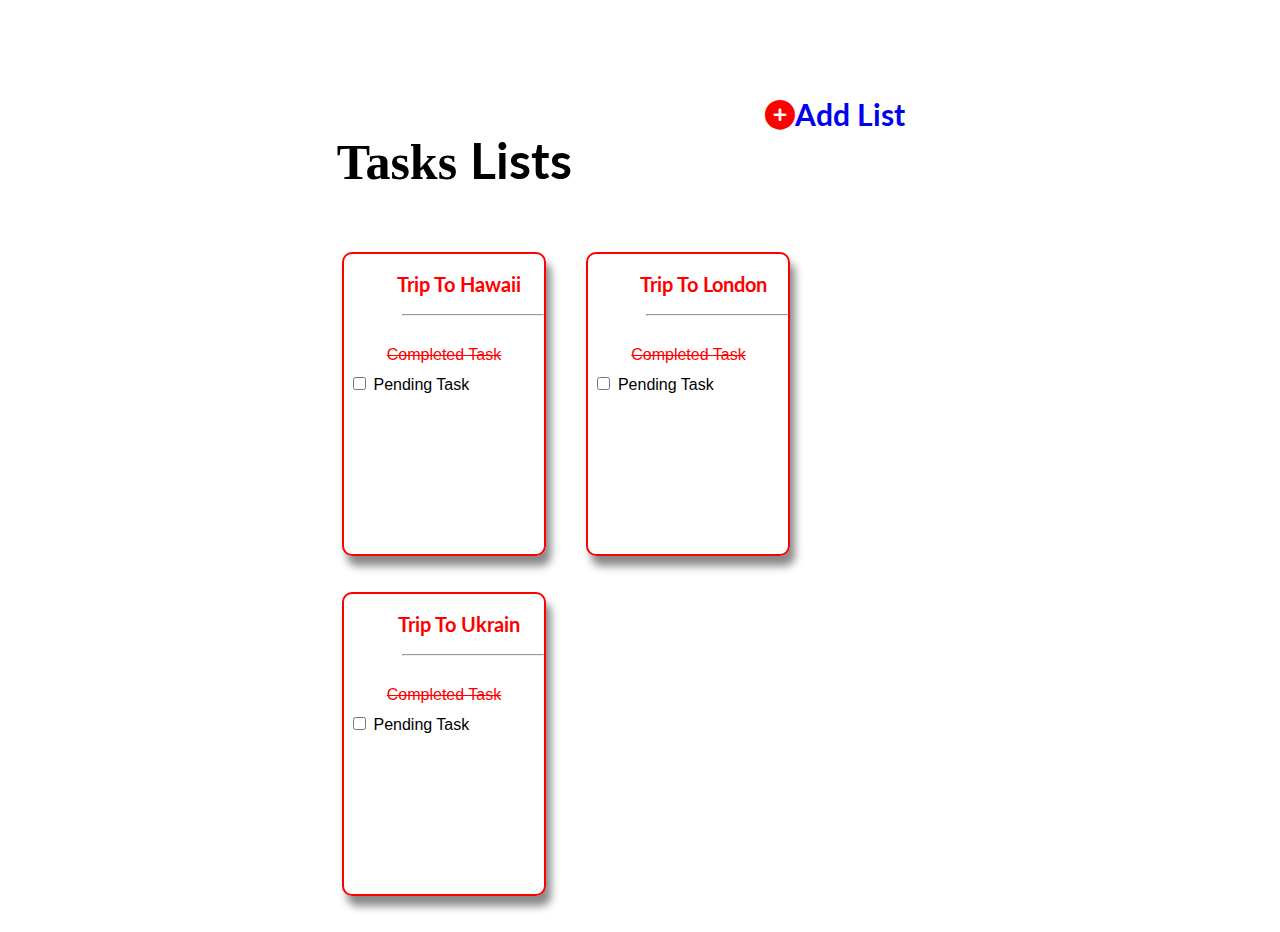
<file: index.html>
<!DOCTYPE html>
<html lang="en">

<head>
    <meta charset="UTF-8">
    <meta http-equiv="X-UA-Compatible" content="IE=edge">
    <meta name="viewport" content="width=device-width, initial-scale=1.0">
    <title>Todo App UI Web</title>
    <link rel="stylesheet" href="index.css">
    <link rel="stylesheet" href="https://cdnjs.cloudflare.com/ajax/libs/font-awesome/6.0.0/css/all.min.css"
        integrity="sha512-9usAa10IRO0HhonpyAIVpjrylPvoDwiPUiKdWk5t3PyolY1cOd4DSE0Ga+ri4AuTroPR5aQvXU9xC6qOPnzFeg=="
        crossorigin="anonymous" referrerpolicy="no-referrer" />
    <link rel="preconnect" href="https://fonts.googleapis.com">
    <link rel="preconnect" href="https://fonts.gstatic.com" crossorigin>
    <link href="https://fonts.googleapis.com/css2?family=Lato:wght@100&display=swap" rel="stylesheet">
</head>

<body>
    <section class="all">
        <div class="navbar">
            <div class="tasklist">
                <h1>Tasks <span>Lists</span> </h1>
            </div>
            <div class="addlist">
                <a href="index3.html"><i class="fa-solid fa-circle-plus icon"> </i><span id="addlist">Add List</span> </a>
            </div>

        </div>
        <section class="container">

            <div class="box box1">
                <br>
                <div class="trip">
                    <a href="index2.html"> Trip To Hawaii
                    </a>
                </div><br>
                <hr class="horizontal1">
                <div class="taskcheck">
                    <div class="complete">
                        Completed Task
                    </div>
                    <form action="" class="form">
                        <input type="checkbox" name="pending task" id="pending task">
                        <label for="pending task">
                            Pending Task
                        </label>
                    </form>
                </div>
                
            </div>
            <div class="box box2">
                <br>
                <div class="trip">
                    Trip To London
                </div><br>
                <hr class="horizontal1">
                <div class="taskcheck">
                    <div class="complete">
                        Completed Task
                    </div>
                    <form action="" class="form">
                        <input type="checkbox" name="pending task" id="pending task">
                        <label for="pending task">
                            Pending Task
                        </label>
                    </form>
                </div>
            </div>
            <div class="box box3">
                <br>
                <div class="trip">
                    Trip To Ukrain
                </div><br>
                <hr class="horizontal1">
                <div class="taskcheck">
                    <div class="complete">
                        Completed Task
                    </div>
                    <form action="" class="form">
                        <input type="checkbox" name="pending task" id="pending task">
                        <label for="pending task">
                            Pending Task
                        </label>
                    </form>
                </div>
            </div>
        </section>
    </section>
</body>

</html>
</file>
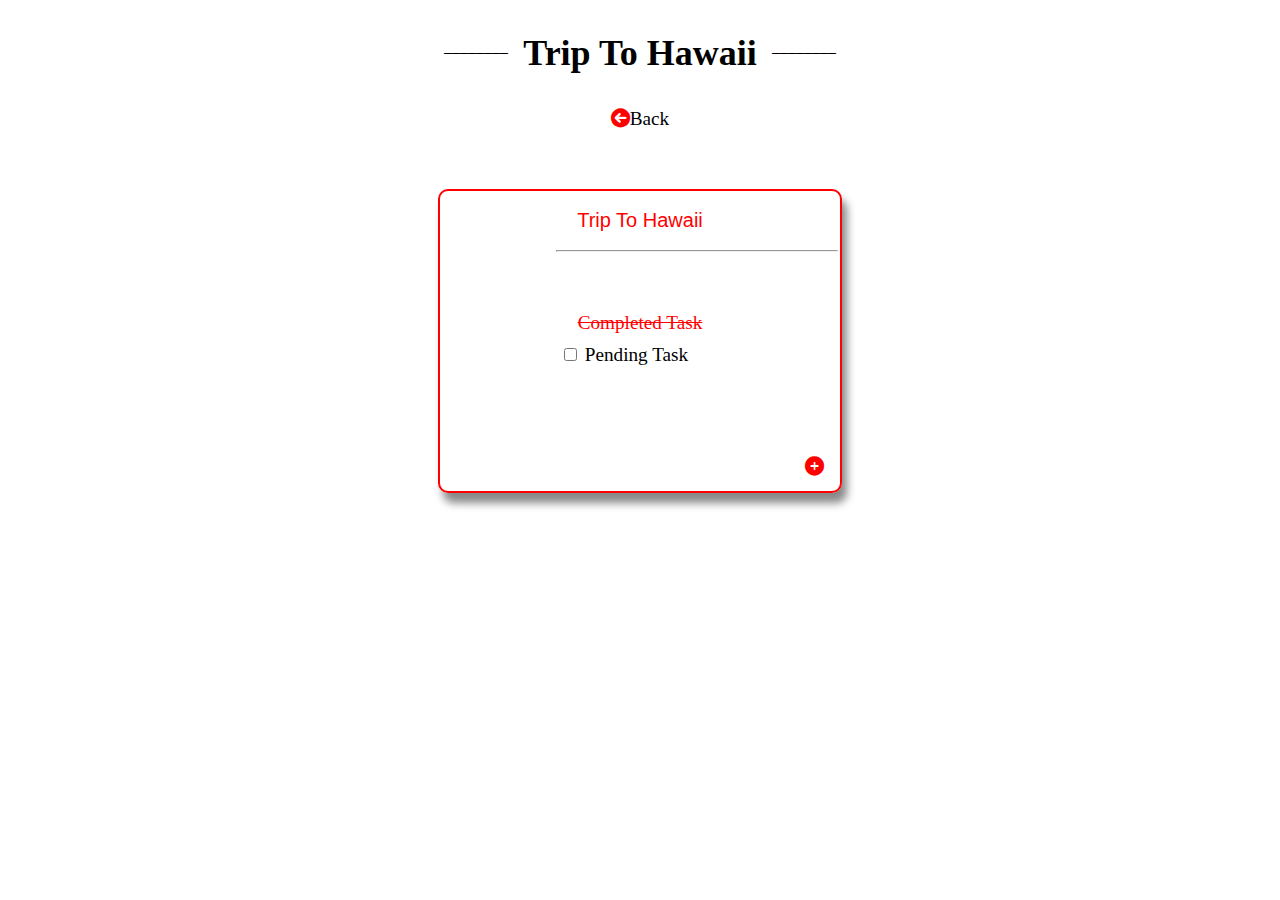
<file: index2.html>
<!DOCTYPE html>
<html lang="en">

<head>
    <meta charset="UTF-8">
    <meta http-equiv="X-UA-Compatible" content="IE=edge">
    <meta name="viewport" content="width=device-width, initial-scale=1.0">
    <title>Trip To Hawaii</title>
    <link rel="stylesheet" href="index2.css">
    <link rel="stylesheet" href="https://cdnjs.cloudflare.com/ajax/libs/font-awesome/6.0.0/css/all.min.css"
        integrity="sha512-9usAa10IRO0HhonpyAIVpjrylPvoDwiPUiKdWk5t3PyolY1cOd4DSE0Ga+ri4AuTroPR5aQvXU9xC6qOPnzFeg=="
        crossorigin="anonymous" referrerpolicy="no-referrer" />
</head>

<body>
    <!-- This is Heading -->
    <section class="all">
        <section class="head">
            <div class="sidelines">
                &#9135;&#9135;&#9135;&#9135;&#9135;&#9135;&#9135;&#9135;
            </div>
            <h1>Trip To Hawaii</h1>
            <div class="sidelines">
                &#9135;&#9135;&#9135;&#9135;&#9135;&#9135;&#9135;&#9135;
            </div>
        </section>

        <div class="iconback">
            <a href="index.html"><i class="fa-solid fa-circle-arrow-left icon"></i><span class="back">Back</span></a>
        </div>

        <div class="box box1">
            <br>
            <div class="trip">
                <a href="index2.html"> Trip To Hawaii
                </a>
            </div><br>
            <hr class="horizontal1">
            <div class="taskcheck">
                <div class="complete">
                    Completed Task
                </div>
                <form action="" class="form">
                    <input type="checkbox" name="pending task" id="pending task">
                    <label for="pending task">
                        Pending Task
                    </label>
                </form>
            </div>
            <div class="addlist">
                <a href="index4.html"><i class="fa-solid fa-circle-plus icon"></i></a>
            </div>
            
        </div>
        

    </section>
    
</body>

</html>
</file>
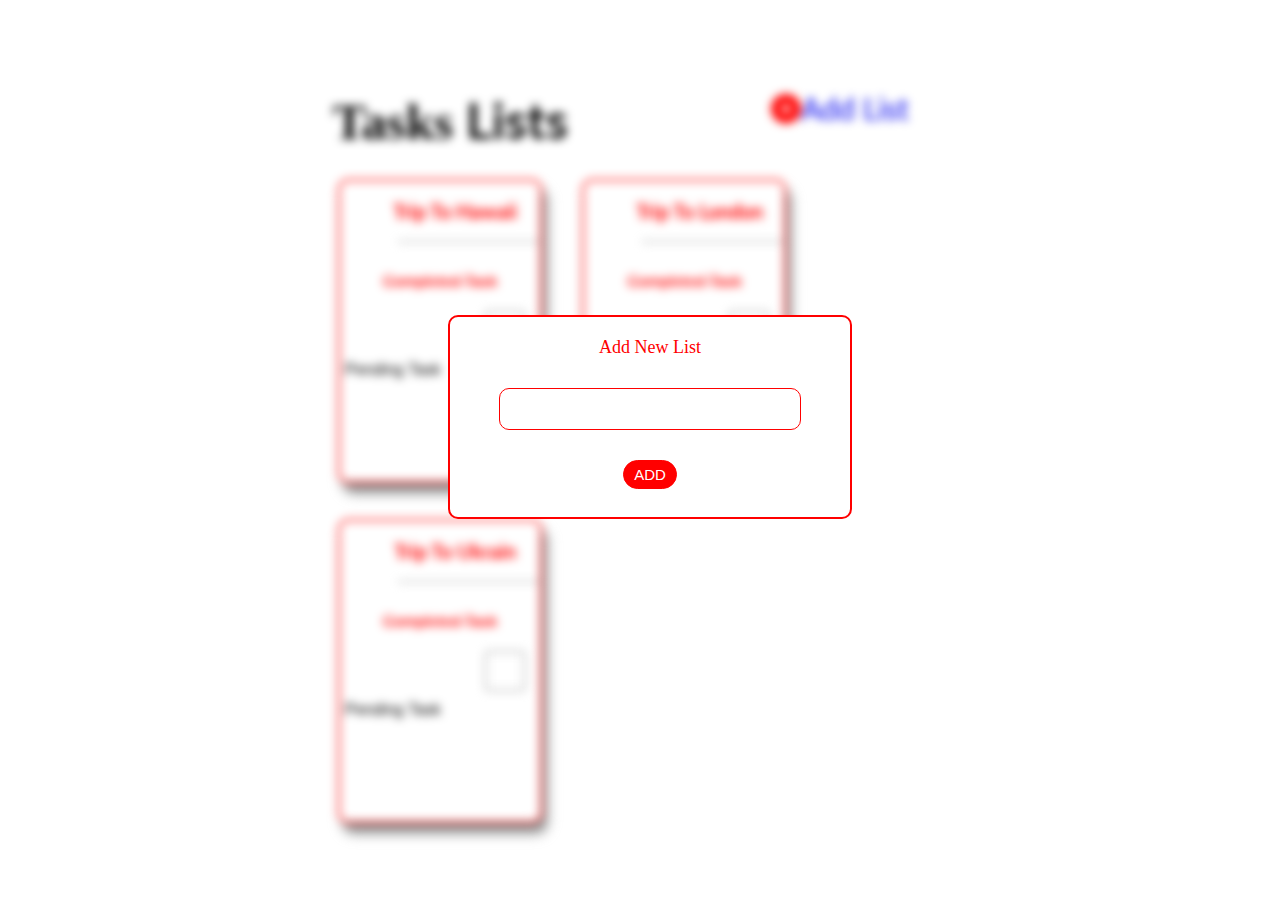
<file: index3.html>
<!DOCTYPE html>
<html lang="en">
<head>
    <meta charset="UTF-8">
    <meta http-equiv="X-UA-Compatible" content="IE=edge">
    <meta name="viewport" content="width=device-width, initial-scale=1.0">
    <title>Add List</title>
    <link rel="stylesheet" href="index3.css">

    <link rel="stylesheet" href="https://cdnjs.cloudflare.com/ajax/libs/font-awesome/6.0.0/css/all.min.css"
        integrity="sha512-9usAa10IRO0HhonpyAIVpjrylPvoDwiPUiKdWk5t3PyolY1cOd4DSE0Ga+ri4AuTroPR5aQvXU9xC6qOPnzFeg=="
        crossorigin="anonymous" referrerpolicy="no-referrer" />
    <link rel="preconnect" href="https://fonts.googleapis.com">
    <link rel="preconnect" href="https://fonts.gstatic.com" crossorigin>
    <link href="https://fonts.googleapis.com/css2?family=Lato:wght@100&display=swap" rel="stylesheet">
</head>
<body>
    <section class="all">
        <div class="navbar">
            <div class="tasklist">
                <h1>Tasks <span>Lists</span> </h1>
            </div>
            <div class="addlist">
                <a href="index3.html"><i class="fa-solid fa-circle-plus icon"> </i><span id="addlist">Add List</span> </a>
            </div>

        </div>
        <section class="container">

            <div class="box box1">
                <br>
                <div class="trip">
                    <a href="index2.html"> Trip To Hawaii
                    </a>
                </div><br>
                <hr class="horizontal1">
                <div class="taskcheck">
                    <div class="complete">
                        Completed Task
                    </div>
                    <form action="" class="form">
                        <input type="checkbox" name="pending task" id="pending task">
                        <label for="pending task">
                            Pending Task
                        </label>
                    </form>
                </div>
                
            </div>
            <div class="box box2">
                <br>
                <div class="trip">
                    Trip To London
                </div><br>
                <hr class="horizontal1">
                <div class="taskcheck">
                    <div class="complete">
                        Completed Task
                    </div>
                    <form action="" class="form">
                        <input type="checkbox" name="pending task" id="pending task">
                        <label for="pending task">
                            Pending Task
                        </label>
                    </form>
                </div>
            </div>
            <div class="box box3">
                <br>
                <div class="trip">
                    Trip To Ukrain
                </div><br>
                <hr class="horizontal1">
                <div class="taskcheck">
                    <div class="complete">
                        Completed Task
                    </div>
                    <form action="" class="form">
                        <input type="checkbox" name="pending task" id="pending task">
                        <label for="pending task">
                            Pending Task
                        </label>
                    </form>
                </div>
            </div>
        </section>
    </section>
        <section class="popup">
            <div class="title">
                Add New List
            </div>
            <input type="text" name="task" id="task">
            <button class="add">
                ADD
            </button>
        </section>
    
</body>
</html>
</file>
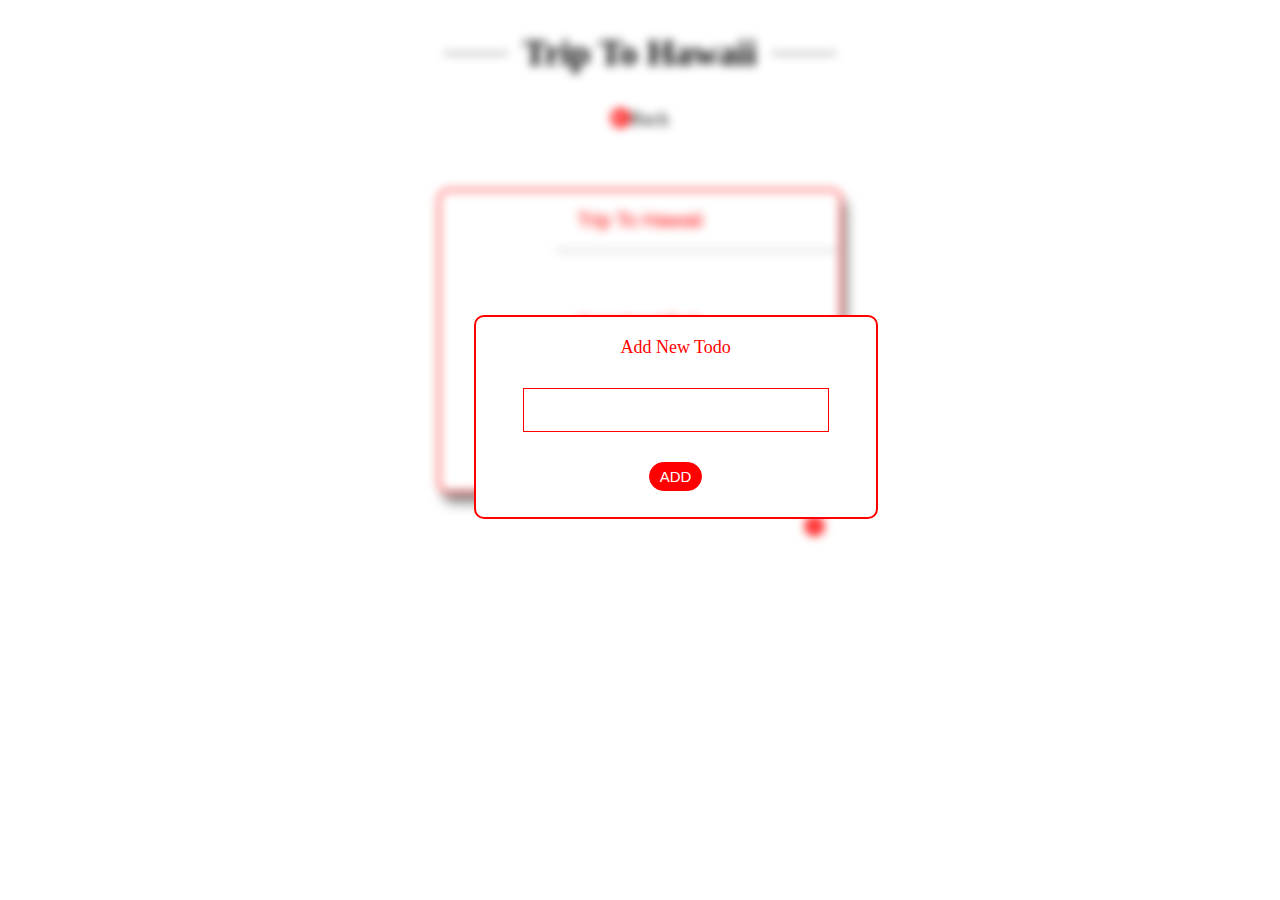
<file: index4.html>
<!DOCTYPE html>
<html lang="en">
<head>
    <meta charset="UTF-8">
    <meta http-equiv="X-UA-Compatible" content="IE=edge">
    <meta name="viewport" content="width=device-width, initial-scale=1.0">
    <title>Add list</title>
    <link rel="stylesheet" href="index4.css">
    <link rel="stylesheet" href="https://cdnjs.cloudflare.com/ajax/libs/font-awesome/6.0.0/css/all.min.css"
        integrity="sha512-9usAa10IRO0HhonpyAIVpjrylPvoDwiPUiKdWk5t3PyolY1cOd4DSE0Ga+ri4AuTroPR5aQvXU9xC6qOPnzFeg=="
        crossorigin="anonymous" referrerpolicy="no-referrer" />
</head>
<body>
 <!-- This is Heading -->
<section class="all">
    <section class="head">
        <div class="sidelines">
            &#9135;&#9135;&#9135;&#9135;&#9135;&#9135;&#9135;&#9135;
        </div>
        <h1>Trip To Hawaii</h1>
        <div class="sidelines">
            &#9135;&#9135;&#9135;&#9135;&#9135;&#9135;&#9135;&#9135;
        </div>
    </section>

    <div class="iconback">
        <a href="index.html"><i class="fa-solid fa-circle-arrow-left icon"></i><span class="back">Back</span></a>
    </div>

    <div class="box box1">
        <br>
        <div class="trip">
            <a href="index2.html"> Trip To Hawaii
            </a>
        </div><br>
        <hr class="horizontal1">
        <div class="taskcheck">
            <div class="complete">
                Completed Task
            </div>
            <form action="" class="form">
                <input type="checkbox" name="pending task" id="pending task">
                <label for="pending task">
                    Pending Task
                </label>
            </form>
        </div>
        <div class="addlist">
            <a href="index4.html"><i class="fa-solid fa-circle-plus icon"></i></a>
        </div>
        
    </div>
    

</section>
<section class="popup">
    <div class="title">
        Add New Todo
    </div>
    <input type="text" name="task" id="task">
    <button class="add">
        ADD
    </button>
</section>

</body>
</html>
</file>
<file: index.css>
flex*{
    margin: 0;
    padding: 0;
}
.all{
    display: flex;
    justify-content:center;
    flex-flow: column wrap;
    
}

.navbar{
    
    margin: 7% 0% 0% 0%;
    display: flex;
    justify-content: space-between;
    font-size: 25px;
    width: 45%;
    margin-left: 26%;
    margin-right: 25%;

}

.tasklist{
    align-items: flex-start;
}

span{
    font-family: 'Lato', sans-serif;
}
#addlist{
    font-weight: bold;
}

.navbar a{
    text-decoration: none;
    font-size: larger;

}

.icon{
    font-size: 30px;
    color: red;
}

.container{
    /* border: 2px solid red; */
    width: 50%;
    height: auto;
    /* display: flex; */
    margin: auto;
    padding: 10px;
    justify-content: center;
    align-items: center;
    font-family: 'Raleway', sans-serif;
}

.box{
    width: 200px;
    height: 300px;
    border-radius: 10px;
    border: 2px solid red;
    display: inline-block;
    margin: 18px;
    box-shadow: 5px 10px 8px #888888;
}
.trip{
    color: red;
    font-size: 20px;
    font-weight: bold;
    text-align: center;
    font-family: 'Lato', sans-serif;
    margin-left: 15%;
}
.trip a{
    text-decoration: none;
    color: red;
}
.horizontal1{
    width: 70%;
    margin: 0% 0% 0% 29%;
    
}

.taskcheck{
    margin-top: 15%;
}
.complete{
    text-decoration: line-through;
    color: red;
    text-align: center;
}

form{
    margin: 10px 5px;
}

/* for to do app mobile */

@media screen and (min-width:320px) and (max-width:480px)
{
    *{
        margin: 0;
        padding: 0;
    }
    .all{
        display:flex;
        justify-content: space-around;
        flex-flow: column wrap;
        width: 100vw;
    }
    .complete{
        display: none;
    }
    #addlist{
        display: none;
    }

    .navbar{
        /* margin: auto; */
        width: 82%;
        margin: 7px 10px 0px 25px;
        font-size: 32px;
        display: flex;
        justify-content: space-between;
    }

    /* .tasklist{
        align-items: flex-start;
    } */

    span{
        font-family: 'Lato', sans-serif;
    }
    #addlist{
        font-weight: bold;
    }

    .navbar a{
        text-align: center;
        text-decoration: none;
        font-size: larger;

    }

    .icon{
        font-size: 30px;
        color: red;
    }

    .container{
        /* border: 2px solid red; */
        width: 100vw;
        height: auto;
        /* display: flex; */
        /* margin: auto; */
        padding: 10px;
        justify-content: center;
        align-items: center;
        font-family: 'Raleway', sans-serif;
    }

    .box{
        width: 80%;
        height: auto;
        border-radius: 10px;
        border: 1px solid red;
        padding: 10px;
        margin: 30px 10px;
        display: flex;
        align-items: center;
        /* margin: 18px; */
        box-shadow: 5px 5px 8px #141313;
    }
    .trip{
        color: black;
        font-size: 20px;
        font-weight: bold;
        text-align:start;
        font-family: 'Lato', sans-serif;
        margin-left: 5%;
    }
    .trip a{
        text-decoration: none;
        color: black;
    }
    .horizontal1{
        width: 70%;
        margin: 0% 0% 0% 29%;
        display: none;

    }

    .taskcheck{
        margin-top: 15%;
    }
    .complete{
        text-decoration: line-through;
        color: red;
        text-align: center;
    }

    form{
        margin: 10px 5px;
        display: none;
    }

    
}
</file>
<file: index2.css>
.all{
    /* width: 50vw; */
    margin: auto;
    display: flex;
    flex-direction: column;
    justify-content: center;
    align-items: center;
   
    
}
.head{
    display: flex;
    flex-direction: row;
    align-items: center;   

}

.head h1{
    font-size: 36px;
    padding-left: 15px;
    padding-right: 15px;
}

.iconback{
    margin:10px;
    text-align: center;
    
}

.iconback a{
    text-decoration:none;
    font-size: larger;
    font-weight: 500;
    color: black;
    line-height: 10px;
    word-spacing: 7px;
}
.icon{
    /* font-size: 25px; */
    color: red;
}

.box{
    width: 400px;
    height: 300px;
    border-radius: 10px;
    border: 2px solid red;
    display: inline-block;
    margin: 50px 0px 0px ;
    box-shadow: 5px 10px 8px #888888;
}
.trip{
    color: red;
    font-size: 20px;
    font-weight: 400;
    text-align: center;
    font-family: 'Lato', sans-serif;
    
}
.trip a{
    text-decoration: none;
    color: red;
}
.horizontal1{
    width: 70%;
    margin: 0% 0% 0% 29%;
    
}

.taskcheck{
    margin-top: 15%;
    font-size: larger;
}
.complete{
    text-decoration: line-through;
    color: red;
    text-align: center;
}

form{
    margin: 10px 0px 0px 120px;
}

.addlist{
    font-size: larger;
    position: relative;
    right: -365px;
    bottom: -90px;
}

/* for mobile respsiveness */

@media screen and (min-width:320px) and (max-width:480px)
{
    .all{
        margin: auto;
        display: flex;
        flex-direction: column;
        justify-content: center;
        align-items: center;
    }
    .head{
        display: flex;
        flex-direction: row;
        align-items: center;   
    
    }
    
    .head h1{
        font-size: 36px;
        padding-left: 40px;
        padding-right: 15px;
    }

    .sidelines{
        display: none;
    }
    
    .iconback{
        /* margin:10px; */
        text-align: center;
        position: absolute;
        top: 45px;
        left: 3%;

        
    }
    .back{
        display: none;
    }
    
    .iconback a{
        text-decoration:none;
        font-size: 30px;
        font-weight: 500;
        color: black;
        line-height: 10px;
        word-spacing: 7px;
    }
    .icon{
        /* font-size: 25px; */
        color: red;
    }
    
    .box{
        width: 80%;
        height: 300px;
        border-radius: 10px;
        border: 2px solid red;
        display: inline-block;
        margin: 50px 0px 0px ;
        box-shadow: 5px 10px 8px #888888;
    }
    .trip{
        color: red;
        font-size: 20px;
        font-weight: 400;
        text-align: center;
        font-family: 'Lato', sans-serif;
        
    }
    .trip a{
        text-decoration: none;
        color: red;
    }
    .horizontal1{
        width: 70%;
        margin: 0% 0% 0% 29%;
        
    }
    
    .taskcheck{
        margin-top: 15%;
        font-size: larger;
    }
    .complete{
        text-decoration: line-through;
        color: red;
        text-align: center;
    }
    
    form{
        margin: 10px 0px 0px 10%;
    }
    
    .addlist{
        font-size: larger;
        position: absolute;
        left: 80%;
        top: 450px;
    }
}
</file>
<file: index3.css>
*{
    margin: 0;
    padding: 0;
}
.all{
    display: flex;
    justify-content:center;
    flex-flow: column wrap;
    position: relative;
    filter: blur(5px);
    
}

.navbar{
    
    margin: 7% 0% 0% 0%;
    display: flex;
    justify-content: space-between;
    font-size: 25px;
    width: 45%;
    margin-left: 26%;
    margin-right: 25%;

}

.tasklist{
    align-items: flex-start;
}

span{
    font-family: 'Lato', sans-serif;
}

.navbar a{
    text-decoration: none;
    font-size: larger;

}

.icon{
    font-size: 30px;
    color: red;
}

.container{
    /* border: 2px solid red; */
    width: 50%;
    height: auto;
    /* display: flex; */
    margin: auto;
    padding: 10px;
    justify-content: center;
    align-items: center;
    font-family: 'Raleway', sans-serif;
}

.box{
    width: 200px;
    height: 300px;
    border-radius: 10px;
    border: 2px solid red;
    display: inline-block;
    margin: 18px;
    box-shadow: 5px 10px 8px #888888;
    
}
.trip{
    color: red;
    font-size: 20px;
    font-weight: bold;
    text-align: center;
    font-family: 'Lato', sans-serif;
    margin-left: 15%;
}
.trip a{
    text-decoration: none;
    color: red;
}
.horizontal1{
    width: 70%;
    margin: 0% 0% 0% 29%;
    
}

.taskcheck{
    margin-top: 15%;
}
.complete{
    text-decoration: line-through;
    color: red;
    text-align: center;
}

form{
    margin: 10px 5px;
}

/* for Popup */
.popup{
    width: 400px;
    height: 200px;
    border: 2px solid red;
    border-radius: 10px;
    display: flex;
    flex-flow: column ;
    align-items: center;
    position: absolute;
    top: 35%;
    left: 35%;
    background-color: white;
}

.title{
    text-align: center;
    color: red;
    padding: 20px;
    font-size: large;
}

input{
    width: 300px;
    height: 40px;
    margin: 10px;
    border: 1px solid red;
    border-radius: 10px;
}

.add{
    font-size: 15px;
    border: 1px solid red;
    border-radius: 15px;
    padding: 5px 10px 5px 10px ;
    background-color: red;
    color: white;
    margin-top: 20px;
}

/* for to do app mobile */

@media screen and (min-width:320px) and (max-width:480px)
{
    *{
        margin: 0;
        padding: 0;
    }
    .all{
        display:flex;
        justify-content: space-around;
        flex-flow: column wrap;
        width: 100vw;
    }
    .complete{
        display: none;
    }
    #addlist{
        display: none;
    }

    .navbar{
        /* margin: auto; */
        width: 82%;
        margin: 7px 10px 0px 25px;
        font-size: 32px;
        display: flex;
        justify-content: space-between;
    }

    /* .tasklist{
        align-items: flex-start;
    } */

    span{
        font-family: 'Lato', sans-serif;
    }
    #addlist{
        font-weight: bold;
    }

    .navbar a{
        text-align: center;
        text-decoration: none;
        font-size: larger;

    }

    .icon{
        font-size: 30px;
        color: red;
    }

    .container{
        /* border: 2px solid red; */
        width: 100vw;
        height: auto;
        /* display: flex; */
        /* margin: auto; */
        padding: 10px;
        justify-content: center;
        align-items: center;
        font-family: 'Raleway', sans-serif;
    }

    .box{
        width: 80%;
        height: auto;
        border-radius: 10px;
        border: 1px solid red;
        padding: 10px;
        margin: 30px 10px;
        display: flex;
        align-items: center;
        /* margin: 18px; */
        box-shadow: 5px 5px 8px #888888;
    }
    .trip{
        color: black;
        font-size: 20px;
        font-weight: bold;
        text-align:start;
        font-family: 'Lato', sans-serif;
        margin-left: 5%;
    }
    .trip a{
        text-decoration: none;
        color: black;
    }
    .horizontal1{
        width: 70%;
        margin: 0% 0% 0% 29%;
        display: none;

    }

    .taskcheck{
        margin-top: 15%;
    }
    .complete{
        text-decoration: line-through;
        color: red;
        text-align: center;
    }

    form{
        margin: 10px 5px;
        display: none;
    }

    /* for Popup */
    .popup{
        width: 70%;
        height: auto;
        border: 2px solid red;
        border-radius: 10px;
        display: flex;
        flex-flow: column ;
        align-items: center;
        position: absolute;
        top: 35%;
        left: 15%;
        background-color: white;
    }

    .title{
        text-align: center;
        color: red;
        padding: 20px;
        font-size: large;
    }

    input{
        width: 80%;
        height: 30px;
        margin: 5%;
        border: 1px solid red;
        border-radius: 5px;
    }

    .add{
        font-size: 15px;
        border: 1px solid red;
        border-radius: 15px;
        padding: 5px 10px 5px 10px ;
        background-color: red;
        color: white;
        margin: 5px 0px 15px;
    }

    
}
</file>
<file: index4.css>
.all{
    /* width: 50vw; */
    margin: auto;
    display: flex;
    flex-direction: column;
    justify-content: center;
    align-items: center;
    position: relative;
    filter: blur(5px);
   
    
}
.head{
    display: flex;
    flex-direction: row;
    align-items: center;

    
}

.head h1{
    font-size: 36px;
    padding-left: 15px;
    padding-right: 15px;
}

.iconback{
    margin:10px;
    text-align: center;
    
}

.iconback a{
    text-decoration:none;
    font-size: larger;
    font-weight: 500;
    color: black;
    line-height: 10px;
    word-spacing: 7px;
}
.icon{
    /* font-size: 25px; */
    color: red;
}

.box{
    width: 400px;
    height: 300px;
    border-radius: 10px;
    border: 2px solid red;
    display: inline-block;
    margin: 50px 0px 0px ;
    box-shadow: 5px 10px 8px #888888;
}
.trip{
    color: red;
    font-size: 20px;
    font-weight: 400;
    text-align: center;
    font-family: 'Lato', sans-serif;
    
}
.trip a{
    text-decoration: none;
    color: red;
}
.horizontal1{
    width: 70%;
    margin: 0% 0% 0% 29%;
    
}

.taskcheck{
    margin-top: 15%;
    font-size: larger;
}
.complete{
    text-decoration: line-through;
    color: red;
    text-align: center;
}

form{
    margin: 10px 0px 0px 120px;
}

.addlist{
    font-size: larger;
    position: relative;
    right: -365px;
    bottom: -90px;
}
/* for popup */
.popup{
    width: 400px;
    height: 200px;
    border: 2px solid red;
    border-radius: 10px;
    display: flex;
    flex-flow: column ;
    align-items: center;
    position: absolute;
    top: 35%;
    left: 37%;
    background-color: white;
}

.title{
    text-align: center;
    color: red;
    padding: 20px;
    font-size: large;
}

input{
    width: 300px;
    height: 40px;
    margin: 10px;
    border: 1px solid red;
}

.add{
    font-size: 15px;
    border: 1px solid red;
    border-radius: 15px;
    padding: 5px 10px 5px 10px ;
    background-color: red;
    color: white;
    margin-top: 20px;
}

/* for mobile respsiveness */

@media screen and (min-width:320px) and (max-width:480px)
{
    .all{
        /* width: 100%; */
        margin: auto;
        display: flex;
        flex-direction: column;
        justify-content: center;
        align-items: center;
       
        
    }
    .head{
        display: flex;
        flex-direction: row;
        align-items: center;   
    
    }
    
    .head h1{
        font-size: 32px;
        padding-left: 40px;
        padding-right: 15px;
    }

    .sidelines{
        display: none;
    }
    
    .iconback{
        /* margin:10px; */
        text-align: center;
        position: absolute;
        top: 30px;
        left: 3%;

        
    }
    .back{
        display: none;
    }
    
    .iconback a{
        text-decoration:none;
        font-size: 30px;
        font-weight: 500;
        color: black;
        line-height: 10px;
        word-spacing: 7px;
    }
    .icon{
        /* font-size: 25px; */
        color: red;
    }
    
    .box{
        width: 80%;
        height: 300px;
        border-radius: 10px;
        border: 2px solid red;
        display: inline-block;
        margin: 50px 0px 0px ;
        box-shadow: 5px 10px 8px #888888;
    }
    .trip{
        color: red;
        font-size: 20px;
        font-weight: 400;
        text-align: center;
        font-family: 'Lato', sans-serif;
        
    }
    .trip a{
        text-decoration: none;
        color: red;
    }
    .horizontal1{
        width: 70%;
        margin: 0% 0% 0% 29%;
        
    }
    
    .taskcheck{
        margin-top: 15%;
        font-size: larger;
    }
    .complete{
        text-decoration: line-through;
        color: red;
        text-align: center;
    }
    
    form{
        margin: 10px 0px 0px 10%;
    }
    
    .addlist{
        font-size: larger;
        position: absolute;
        left: 80%;
        top: 420px;
    }

    /* for popup */
    .popup{
        width: 70%;
        height: auto;
        border: 2px solid red;
        border-radius: 10px;
        display: flex;
        flex-flow: column ;
        align-items: center;
        position: absolute;
        top: 250px;
        left: 15%;
        background-color: white;
    }

    .title{
        text-align: center;
        color: red;
        padding: 20px;
        font-size: large;
    }

    input{
        width: 80%;
        height: 30px;
        margin: 5%;
        border: 1px solid red;
        border-radius: 5px;
    }

    .add{
        font-size: 15px;
        border: 1px solid red;
        border-radius: 15px;
        padding: 5px 10px 5px 10px ;
        background-color: red;
        color: white;
        margin: 5px 0px 15px;
    }
}
</file>
